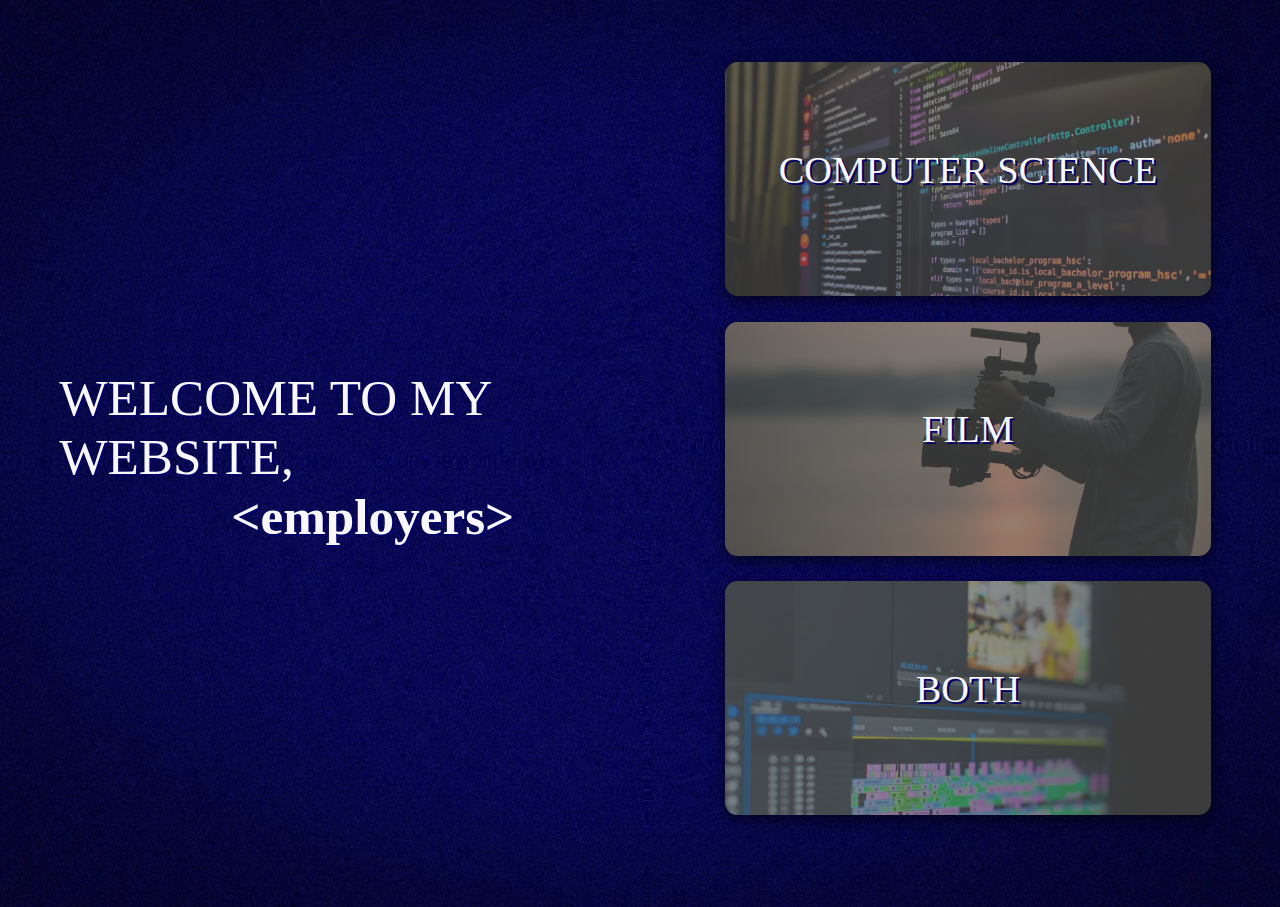
<file: index.html>
<!DOCTYPE html>
<html>
    <head>
        <title>Kyle Coon</title>
        <meta name="viewport" content="width=device-width, initial-scale=1.0">
    </head>
    <style>
      h1 {
        font-weight: normal;
        font-size:4vw;
        font-family: 'Gill Sans';
        color: rgb(247, 247, 252);
        position: relative;
        text-shadow: 2px 2px #040069;
        grid-row-start: 1;
        grid-row-end: 4;
        margin-top: 34vh
      }

      @media (max-width: 45em) {
        h1 { 
          font-size: 7vw;
          top: 0vw;
          grid-row-start: 1;
          grid-row-end: 2;
          padding-left: 1vw;
          margin-top: 2vh;
        }
      }

      html, body {
        background-image: url('/images/bg.jpg');
        background-repeat: no-repeat;
        background-size: 100% 100%;
      }

      @media (max-width: 45em) {
        html, body {
          background-image: url('/images/bg.jpg');
          background-size: cover;
        }
      }

      .scroller {
        height: 1.2em;
        line-height: 1.2em;
        position: relative;
        overflow: hidden;
        width: 27vw;
        text-align: center;
        left: 11vw
      }

      @media (max-width: 45em) {
        .scroller {
          width: 50vw;
          left: 18vw;
          text-align: center;
        }
      }

      .scroller > span {
        position: relative;
        top: 0;
        animation: slide 5s infinite;
        font-weight: bold;
        
      }
      @keyframes slide {
        0% {
          top: 0;
        }
        33.3% {
          top: -1.2em;
        }
        66.6% {
          top: -2.4em;
        }
      }

      .grid-cs {
        background-image: url('/images/cs.avif');
        background-repeat: no-repeat;
        background-size: cover;
        height: 100%;
        width: 100%;
        border-radius: 1vw;
        color: rgb(247, 247, 252);
        font-size: 1.5vw;
        display: inline-grid;
        box-shadow: rgba(0, 0, 0, 0.6) 0px 5px 15px;
      }

      .grid-film {
        background-image: url('/images/film.webp');
        background-repeat: no-repeat;
        background-size: cover;
        height: 100%;
        width: 100%;
        border-radius: 1vw;
        color: rgb(247, 247, 252);
        font-size: 1.5vw;
        display: inline-grid;
        box-shadow: rgba(0, 0, 0, 0.6) 0px 5px 15px;
      }

      .grid-both {
        background-image: url('/images/both.webp');
        background-repeat: no-repeat;
        background-size: cover;
        height: 100%;
        width: 100%;
        border-radius: 1vw;
        color: rgb(247, 247, 252);
        font-size: 1.5vw;
        display: inline-grid;
        box-shadow: rgba(0, 0, 0, 0.6) 0px 5px 15px;
      }

      .grid-cover {
        background-color: rgba(87, 87, 87, 0.6);
        text-shadow: 2px 2px #040069;
        border-radius: 1vw;
        height: 100%;
        width: inherit;
        transition: 0.3s;
      }

      @media (max-width: 45em) {
        .grid-cs {
          border-radius: 2vw;
        }

        .grid-film {
          border-radius: 2vw;
        }

        .grid-both {
          border-radius: 2vw;
        }

        .grid-cover {
          border-radius: 2vw;
        }
      }

      .grid-cover:hover{
        background-color: rgba(87, 87, 87, 0.1);
      }

      .grid-text {
        font-family: 'Gill Sans';
        font-size: 3vw;
        text-align: center;
        padding-top: 9.5vh;
        color: rgb(247, 247, 252);
        text-decoration: none;
      }

      @media (max-width: 45em) {
        .grid-text {
          font-size: 8vw;
          padding-top: 8vh;
        }
      }

      .grid {
        padding-top: 6vh;
        display: grid;
        padding-left: 4vw;
        padding-right: 4vw;
        grid-template-columns: 52vw 38vw;
        grid-template-rows: 26vh 26vh 26vh;
        row-gap: 2vw;
        height: 93vh;
      }

      @media (max-width: 45em) {
        .grid {
          grid-template-columns: 89vw;
          padding: 4vw;
          grid-template-rows: 9vh 20vh 20vh 20vh;
          row-gap: 5vh;
        }
      }
    </style>
    <body>
      <div class="grid">
        <h1> WELCOME TO MY WEBSITE,       
          <div class="scroller">
            <span>
              &lt;employers&gt;<br/>
              &lt;friends&gt;<br/>
              &lt;fans&gt;<br/>
            </span>
          </div>
        </h1>
        <div class="grid-cs" id="button1">
          <a href="/cs/" style="text-decoration:none;"><div class="grid-cover">
            <div class="grid-text">COMPUTER SCIENCE</div>
          </div></a>
        </div>
        <div class="grid-film">
          <a href="/film/" style="text-decoration:none;"><div class="grid-cover">
            <div class="grid-text">FILM</div>
          </div></a>
        </div>
        <div class="grid-both">
          <a href="/both/" style="text-decoration:none;"><div class="grid-cover">
            <div class="grid-text">BOTH</div>
          </div></a>
        </div>
      </div>
    </body>
</html>
</file>
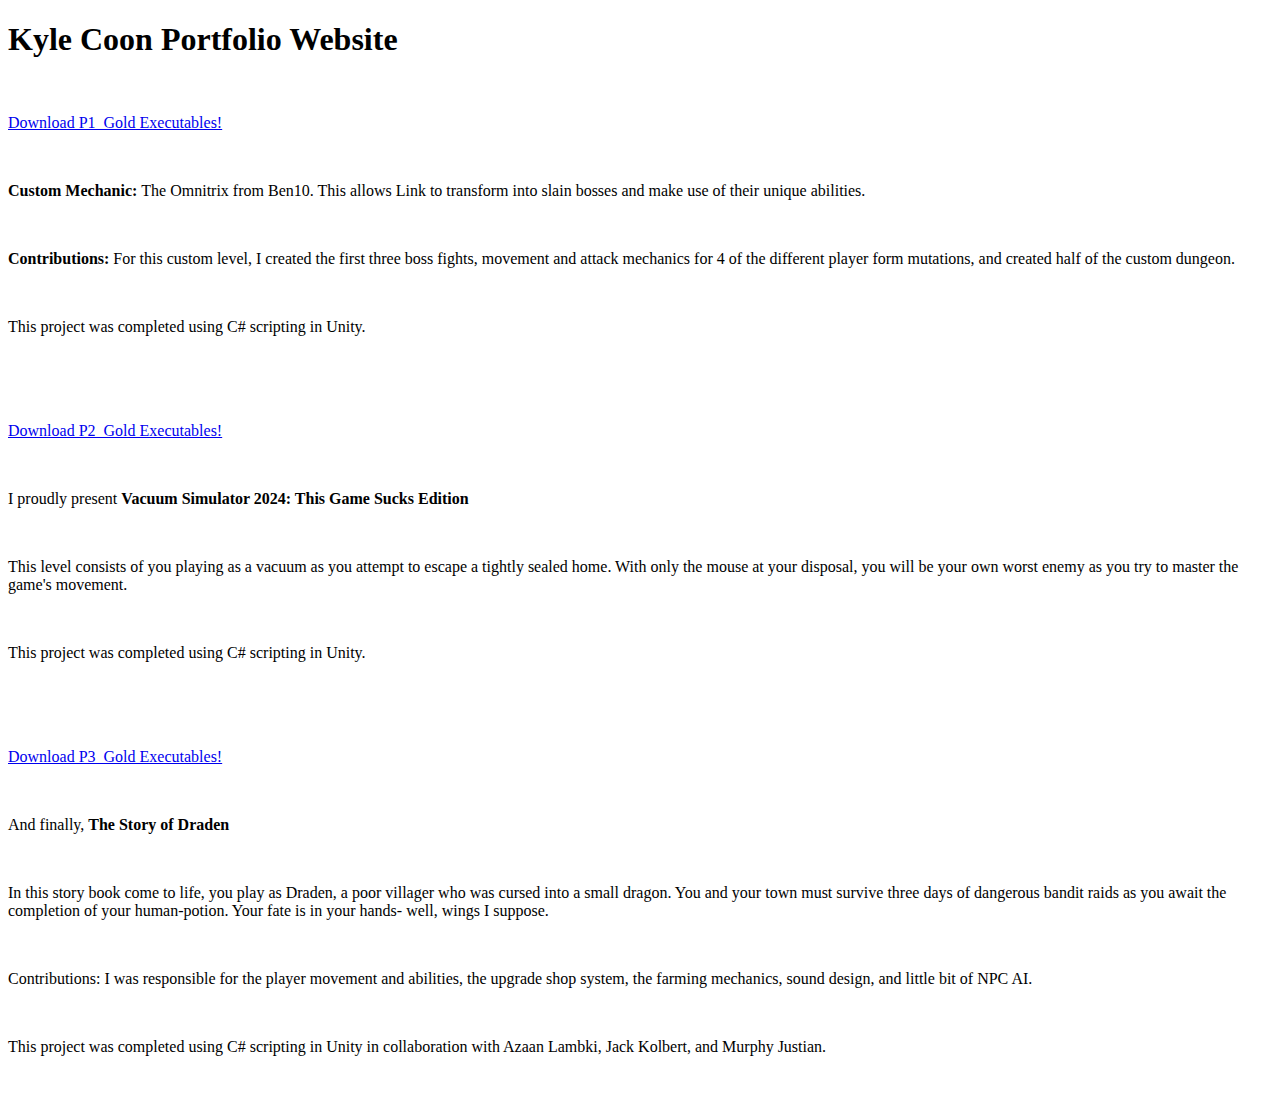
<file: 494/index.html>
<!DOCTYPE html>
<html>
    <head>
        <title>EECS 494</title>
        <meta name="viewport" content="width=device-width, initial-scale=1.0">
    </head>
    <body>
      <h1>Kyle Coon Portfolio Website</h1>
      <br>
      <p><a href="/p1_gold_executables.zip" download>Download P1_Gold Executables!</a></p>
      <br>
      <p><b>Custom Mechanic: </b>The Omnitrix from Ben10. This allows Link to transform into slain bosses and make use of their unique abilities.</p>
      <br>
      <p><b>Contributions:</b> For this custom level, I created the first three boss fights, movement and attack mechanics for 4 of the different player form mutations, and created half of the custom dungeon.</p>
      <br>
      <p>This project was completed using C# scripting in Unity.</p>
      <br>
      <br>
      <br>
      <p><a href="https://drive.google.com/file/d/1vYpRrNE3TUn2CNqthFiZ0sIOJq4l5Cwn/view?usp=sharing">Download P2_Gold Executables!</a></p>
      <br>
      <p>I proudly present <b>Vacuum Simulator 2024: This Game Sucks Edition</b></p>
      <br>
      <p>This level consists of you playing as a vacuum as you attempt to escape a tightly sealed home. With only the mouse at your disposal, you will be your own worst enemy as you try to master the game's movement.</p>
      <br>
      <p>This project was completed using C# scripting in Unity.</p>
      <br>
      <br>
      <br>
      <p><a href="https://draden494.itch.io/the-story-of-draden">Download P3_Gold Executables!</a></p>
      <br>
      <p>And finally, <b>The Story of Draden</b></p>
      <br>
      <p>In this story book come to life, you play as Draden, a poor villager who was cursed into a small dragon. You and your town must survive three days of dangerous bandit raids as you await the completion of your human-potion. Your fate is in your hands- well, wings I suppose. </p>
      <br>
      <p>Contributions: I was responsible for the player movement and abilities, the upgrade shop system, the farming mechanics, sound design, and little bit of NPC AI. </p>
      <br>
      <p>This project was completed using C# scripting in Unity in collaboration with Azaan Lambki, Jack Kolbert, and Murphy Justian.</p>
      <br>
    </body>
</html>
</file>
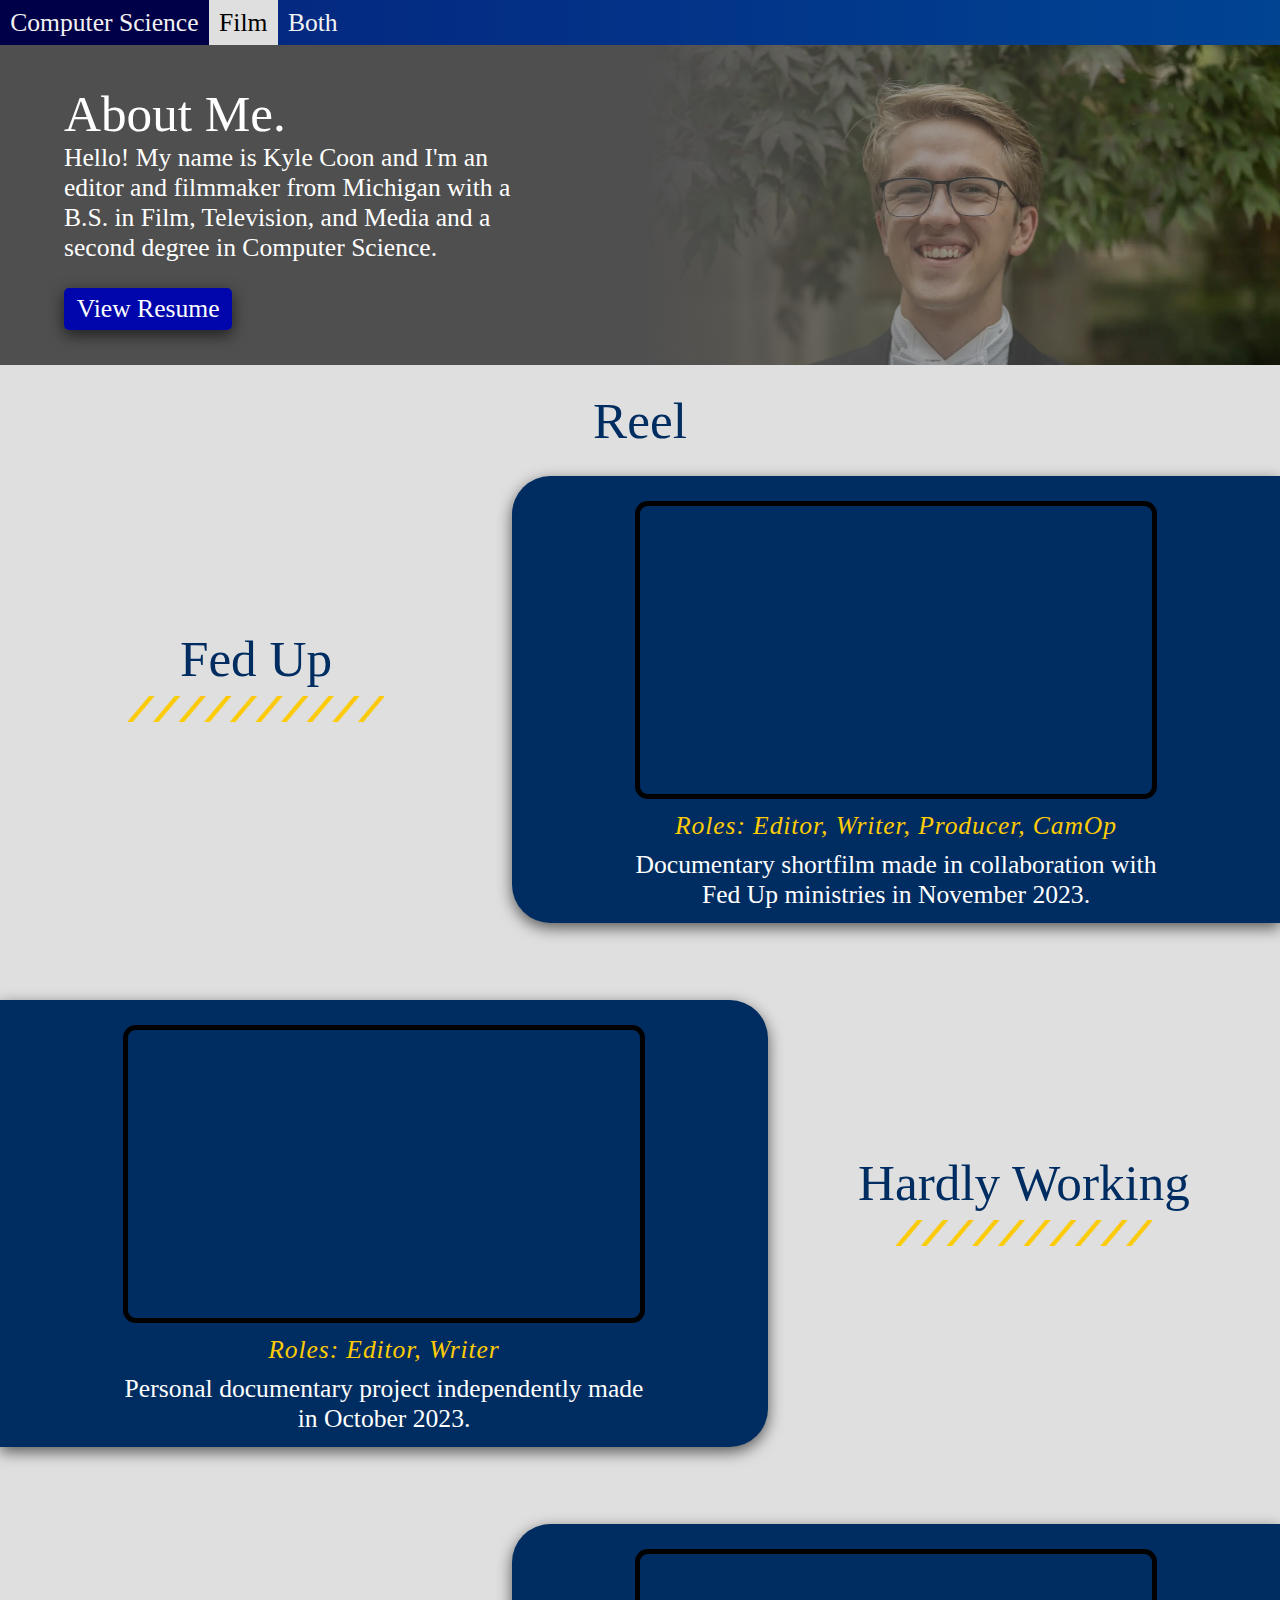
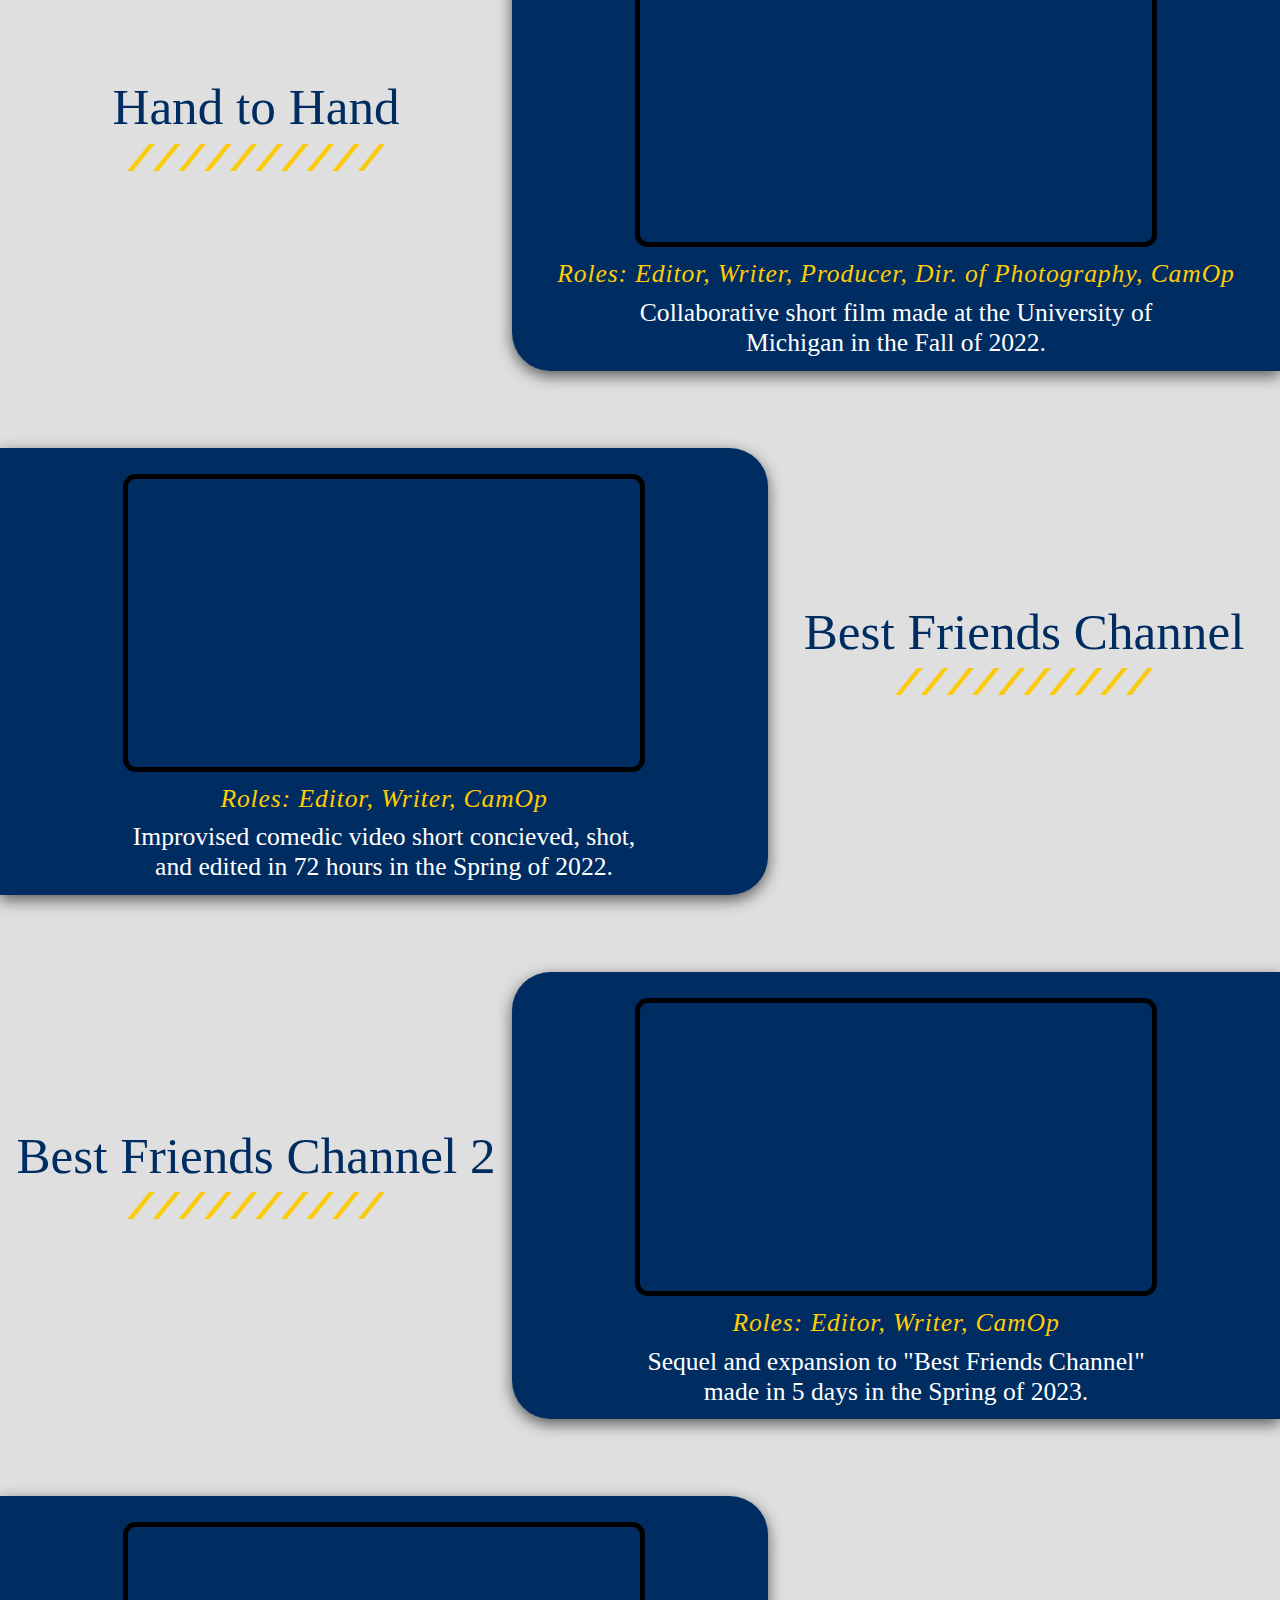
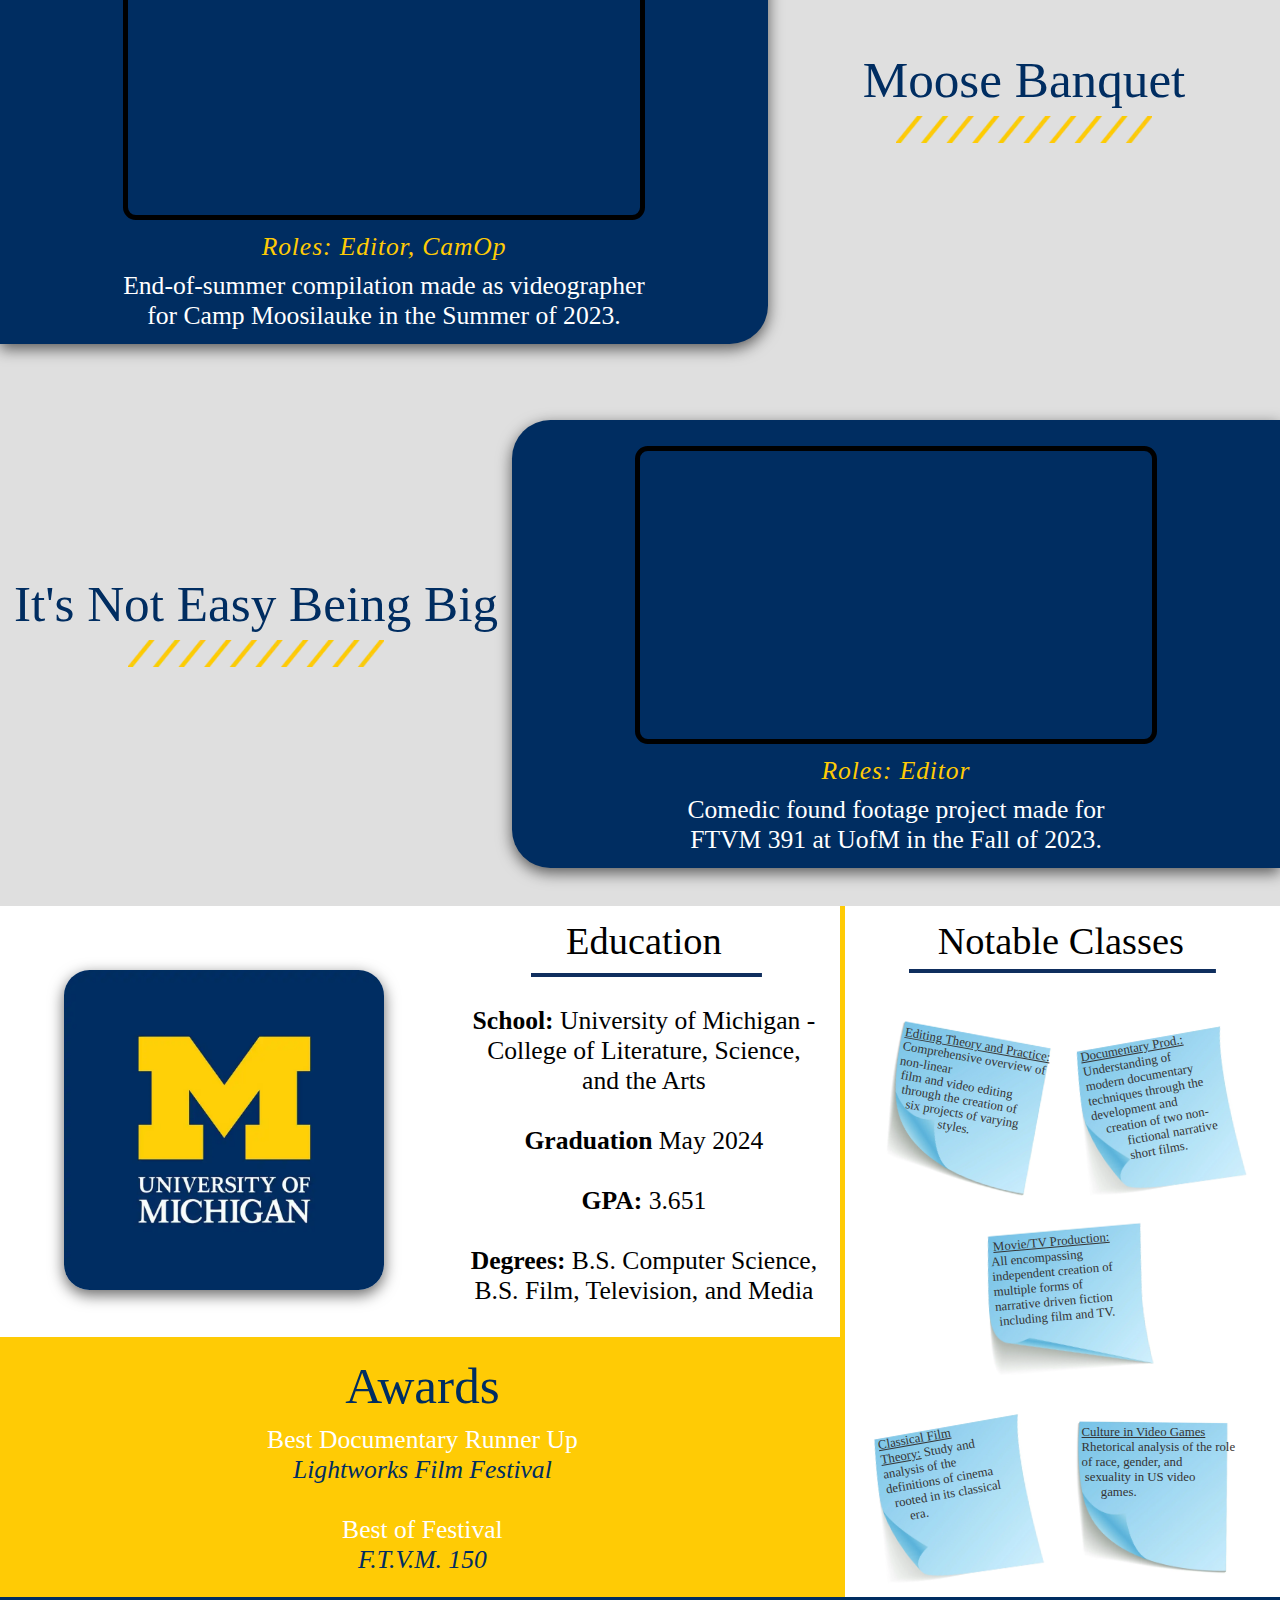
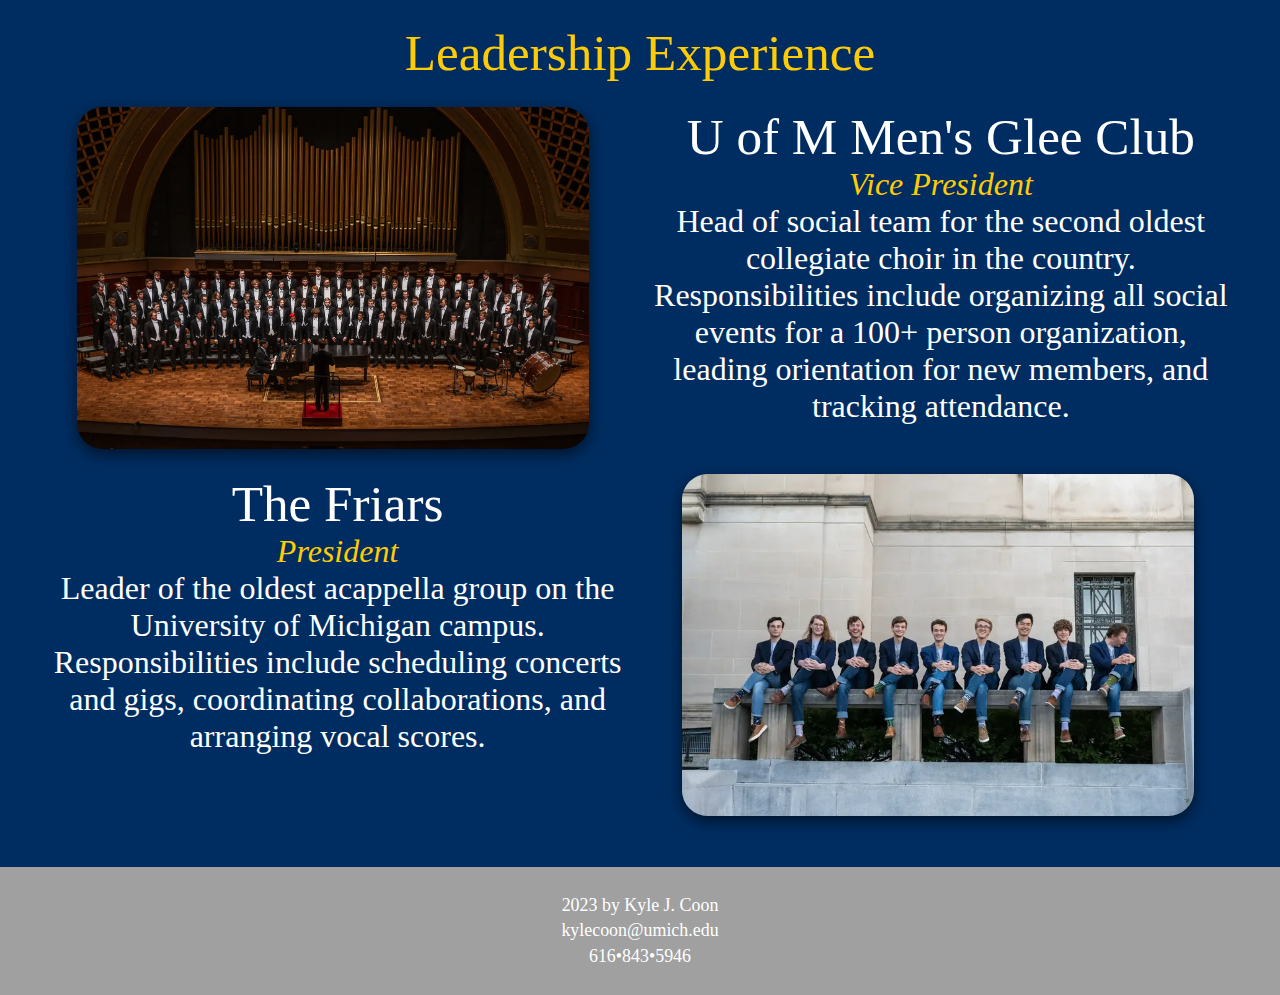
<file: film/index.html>
<!DOCTYPE html>
<html lang="en">
    <head>
      <meta name="viewport" content="width=device-width, initial-scale=1">
      <meta charset="UTF-8">
      <meta name="description" content="Portfolio website of Kyle Coon.">
      <title>Kyle Coon</title>
    </head>
    <style>
      html, body {
        margin: 0;
        padding: 0;
        max-width: 100vw;
      }
      div.div2 {
        top:100%;
      }

      .topnav {
        position: sticky;
        top: 0;
        z-index: 99;
        background: linear-gradient(90deg,#05217c, #004492);
        overflow: hidden;
        width: 100%;
        display: grid;
        grid-template-columns: max-content max-content max-content;
        text-align: center;
      }

      /* Style the links inside the navigation bar */
      .topnav a {
        color: #f2f2f2;
        text-align: center;
        padding: 0.6vw 0.8vw;
        text-decoration: none;
        font-size: 2vw;
        font-family: 'Gill Sans';
        transition: 0.2s;
      }

      .topnav a:hover {
        background-color: rgb(0, 0, 72);
      }

      .topnav a.active {
        background-color: rgb(223, 223, 223);
        color: rgb(0, 0, 0);
      }

      .aboutmegrid {
        display: grid;
        grid-template-columns: 1fr 1fr;
        grid-template-rows: 25vw;
        position: relative;
      }

      .aboutmeleft {
        background-color: rgb(79, 79, 79);
      }
      
      .aboutmecover {
        background: linear-gradient(90deg, rgba(79, 79, 79, 1), rgba(79, 79, 79, 0));
      }

      .aboutmeright {
        background-image: url('/images/me2.webp');
        background-repeat: no-repeat;
        background-size: cover;
        display: inline-grid;
      }

      .aboutmeheader {
        padding-top: 3vw;
        padding-left: 5vw;
        font-size: 4vw;
        font-family: 'Gill Sans';
        color: white;
      }

      .aboutmetext {
        font-size: 2vw;
        font-family: 'Gill Sans';
        color: white;
        width: 38vw;
        padding-left: 5vw;
      }

      .resumebutton {
        width: 15vw;
        background-color: rgb(0, 6, 171);
        color: white;
        box-shadow: rgba(0, 0, 0, 0.6) 0px 5px 15px;
        padding: 0.5vw 1vw;
        border-radius: 5px;
        font-size: 2vw;
        left: 5vw;
        top: 2.5vw;
        position: relative;
        text-decoration: none;
        text-align: center;
        font-family: 'Gill Sans';
        transition: 0.2s;
      }

      .resumebutton:hover {
        width: 15.2vw;
        font-size: 2.2vw;
      }

      .educationgrid {
        display: grid;
        grid-template-columns: 66vw 34vw;
        grid-template-rows: 54vw;
        background-color: rgb(223, 223, 223);
      }

      .educationleft {
        display: grid;
        grid-template-columns: 35vw auto;
        background-color: rgb(255, 255, 255);
        border-right: 0.4vw solid #FFCB05;
      }

      .uofm {
        width: 25vw;
        border-radius: 2vw;
        margin-left: 5vw;
        margin-top: 5vw;
        box-shadow: rgba(0, 0, 0, 0.6) 0px 5px 15px;
        justify-content: center;
        position: relative;
      }

      .educationright {
        background-color: rgb(255, 255, 255);
        display: grid;
        grid-template-columns: 10vw 10vw;
      }

      .educationheader {
        color: black;
        font-size: 3vw;
        text-align: center;
        position: relative;
        padding-top: 1.0vw;
        font-family: 'Gill Sans'
      }
      
      .educationline {
        padding-left: 6.5vw;
        position: relative;
        width: 18vw;
        height: 0.3vw;
      }

      .educationinfo {
        text-align: center;
        font-size: 2vw;
        color: black;
        font-family: 'Gill Sans';
        padding-top: 2vw;
        position: relative;
      }

      .classesheader1 {
        color: black;
        font-size: 3vw;
        text-align: center;
        position: relative;
        left: 7vw;
        padding-top: 1.0vw;
        font-family: 'Gill Sans'
      }

      .classesheader2 {
        color: black;
        font-size: 3vw;
        text-align: center;
        position: relative;
        left: 7vw;
        padding-top: 1.0vw;
        font-family: 'Gill Sans'
      }
      
      .classesline {
        position: relative;
        width: 24vw;
        height: 0.3vw;
        left: -2vw;
        top: -1.96vw;
      }

      .sticky1 {
        background-image: url('/images/sticky1.webp');
        background-repeat: no-repeat;
        background-size: 12vw;
        width: 12vw;
        color: #343434;
        font-family: 'Bradley Hand';
        padding: 0.5vw;
        font-size: 1vw;
        position: relative;
        transform: rotate(10deg);
        top: -3vw;
        left: 3vw;
        line-height: 1.1vw;
      }

      .sticky2 {
        background-image: url('/images/sticky2.webp');
        background-repeat: no-repeat;
        background-size: 13vw;
        width: 13vw;
        color: #343434;
        font-family: 'Bradley Hand';
        padding: 0.5vw;
        font-size: 1vw;
        position: relative;
        transform: rotate(-10deg);
        top: -3vw;
        left: 8vw;
      }

      .sticky3 {
        background-image: url('/images/sticky3.webp');
        background-repeat: no-repeat;
        background-size: 13vw;
        width: 13vw;
        color: #343434;
        font-family: 'Bradley Hand';
        padding: 0.5vw;
        font-size: 1vw;
        position: relative;
        transform: rotate(-5deg);
        left: 11vw;
        top: -3vw;
      }
      .sticky4 {
        background-image: url('/images/sticky2.webp');
        background-repeat: no-repeat;
        background-size: 13vw;
        width: 13vw;
        color: #343434;
        font-family: 'Bradley Hand';
        padding: 0.5vw;
        font-size: 1vw;
        position: relative;
        transform: rotate(-10deg);
        top: -1vw;
        left: 2vw;
      }

      .sticky5 {
        background-image: url('/images/sticky1.webp');
        background-repeat: no-repeat;
        background-size: 12vw;
        width: 12vw;
        color: #343434;
        font-family: 'Bradley Hand';
        padding: 0.5vw;
        font-size: 1vw;
        position: relative;
        transform: rotate(0deg);
        top: -1vw;
        left: 8vw;
      }

      .awards {
        background-color: #FFCB05;
        width: 66vw;
        text-align: center;
      }
      .awardsheader {
        color: #002d61;
        font-family: 'Gill Sans';
        font-size: 4vw;
        padding-top: 1.5vw;
      }

      .awardssection {
        color: rgb(255, 255, 255);;
        font-family: 'Gill Sans';
        font-size: 2vw;
        padding-top: 0.8vw;
        padding-bottom: 1.7vw;
        position: relative;
      }
      
      .awardee {
        color: #002d61;
        font-family: 'Gill Sans';
        font-size: 2vw;
        font-style: italic;
      }

      .projects {
        background-color: rgb(223, 223, 223);
        font-family: 'Gill Sans';
        font-size: 4vw;
        padding-top: 2vw;
        text-align: center;
        height: max-content;
        color: #002d61;
        padding-bottom: 3vw;
      }

      .filmgrid {
        display: grid;
        grid-template-rows: auto auto auto auto;
        row-gap: 4vw;
      }

      .filmrow1 {
        display: grid;
        grid-template-columns: 40vw 60vw;
        grid-template-rows: auto;
      }

      .filmrow2 {
        display: grid;
        grid-template-columns: 60vw 40vw;
        grid-template-rows: auto;
      }

      .filmright {
        border-color: black;
        width: 60vw;
        height: max-content;
        position: relative;
        border-top-left-radius: 3vw;
        border-bottom-left-radius: 3vw;
        background-color: #002d61;
        box-shadow: rgba(0, 0, 0, 0.6) 0px 5px 15px;
        margin-top: 2vw;
        text-align: center;
        color: white;
      }

      .filmleft {
        border-color: black;
        width: 60vw;
        height: max-content;
        position: relative;
        border-top-right-radius: 3vw;
        border-bottom-right-radius: 3vw;
        background-color: #002d61;
        box-shadow: rgba(0, 0, 0, 0.6) 0px 5px 15px;
        margin-top: 2vw;
        text-align: center;
        color: white;
      }

      .filmtitle {
        font-size: 4vw;
        color: #002d61;
        padding-top: 14vw;

      }

      .film {
        width: 40vw;
        height: 22.5vw;
        margin-top: 2vw;
        border-radius: 1vw;
        border: 5px solid black;
      }

      .filmroles {
        color: #FFCB05;
        font-family: 'Gill Sans';
        font-size: 2vw;
        font-style: italic;
        letter-spacing: 0.07vw;
      }

      .filmsummary {
        font-family: 'Gill Sans';
        font-size: 2vw;
        padding-left: 9vw;
        padding-right: 9vw;
        padding-top: 0.7vw;
        padding-bottom: 1vw;
      }

      .lines {
        width: 20vw;
        position: relative;
        top: -1vw;
      }

      .leadership {
        background-color: #002d61;
        font-family: 'Gill Sans';
        font-size: 4vw;
        padding: 2vw;
        text-align: center;
        color: #FFCB05;
      }

      .leadershiprows {
        display: grid;
        grid-template-rows: auto auto;
        padding: 2vw;
        row-gap: 2vw;
      }

      .leadershiprow1 {
        display: grid;
        grid-template-columns: 1fr 1fr;
        column-gap: 2vw;
      }

      .leadershiprow2 {
        display: grid;
        grid-template-columns: 1fr 1fr;
        column-gap: 2.5vw;
      }

      .leadershippic {
        width: 40vw;
        border-radius: 2vw;
        box-shadow: rgba(0, 0, 0, 0.6) 0px 5px 15px;
        margin-left: 2vw;
      }

      .leadershipheader {
        font-family: 'Gill Sans';
        font-size: 4vw;
        text-align: center;
        color: white;
      }

      .leadershiptitle {
        font-family: 'Gill Sans';
        font-size: 2.5vw;
        text-align: center;
        color: #FFCB05;
      }

      .leadershipcontent {
        font-family: 'Gill Sans';
        font-size: 2.5vw;
        text-align: center;
        color: white;
      }

      .footer {
        background-color: rgb(160, 160, 160);
        font-size: 1.4vw;
        padding: 2vw;
        color: white;
        text-align: center;
        font-family: 'Gill Sans';
        line-height: 2vw;
        text-decoration: none;
      }

      .mySwiper{
          width: 45vw;
        }
      
        @media (max-width: 45em) {
          .topnav a {
            font-size: 5vw;
            padding: 2vw;
          }
          .aboutmeheader {
            font-size: 8vw;
          }
          .aboutmetext {
            width: 60vw;
            font-size: 4vw;
          }
          .aboutmegrid {
            grid-template-columns: 1.2fr 1fr;
            grid-template-rows: 50vw;
          }
          .resumebutton {
            width: 20vw;
            font-size: 4vw;
            padding: 1vw 1.8vw;
          }

          .resumebutton:hover {
            width: 20.2vw;
            font-size: 4.2vw;
          }
          .educationgrid{
            grid-template-columns: 1fr;
            grid-template-rows: auto auto;
            grid-template-areas: 
            "educationleft",
            "educationright";
          }
          .educationleft {
            grid-template-columns: 38vw 60vw;
            border-right: 0;
          }
          .uofm {
            width: 30vw;
            margin-top: 18vw;
          }
          .educationright {
            grid-template-columns: 13vw 13vw;
            justify-content: center;
            padding-bottom: 132vw;
          }
          .educationheader {
            font-size: 8vw;
            padding-top: 2.0vw;
          }
          .educationline {
            padding-left: 10vw;
            position: relative;
            width: 40vw;
            height: 1vw;
            top: -1vw;
          }
          .educationinfo {
            font-size: 4vw;
            padding-top: 2vw;
          }
          .classesheader1 {
            font-size: 8vw;
            left: -12.5vw;
            padding-top: 3.0vw;
          }

          .classesheader2 {
            font-size: 8vw;
            left: 3vw;
            padding-top: 3.0vw;
          }
          
          .classesline {
            width: 56vw;
            height: 1vw;
            left: -2vw;
            top: -4vw;
          }
          .sticky1 {
            background-size: 54vw;
            height: 54vw;
            width: 54vw;
            padding: 2.25vw;
            font-size: 4.5vw;
            top: 5vw;
            left: -18vw;
            line-height: 4.5vw;
          }
          .sticky2 {
            background-size: 58.5vw;
            height: 58.5vw;
            width: 58.5vw;
            padding: 2.25vw;
            font-size: 4.5vw;
            top: 70vw;
            left: -28vw;
          }
          .sticky3 {
            background-size: 58.5vw;
            width: 58.5vw;
            height: 58.5vw;
            padding: 2.25vw;
            font-size: 4.5vw;
            left: -14vw;
            top: 75vw;
            transform: rotate(5deg);
          }
          .sticky4 {
            background-size: 54vw;
            height: 54vw;
            width: 54vw;
            padding: 2.25vw;
            font-size: 4.5vw;
            top: 70vw;
            left: -13vw;
          }
          .sticky5 {
            background-size: 54vw;
            height: 54vw;
            width: 54vw;
            padding: 2.25vw;
            font-size: 4.5vw;
            top: 130vw;
            left: -26vw;
            transform: rotate(5deg)
          }
          .awards {
            width: 100vw;
            padding-bottom: 6vw;
          }
          .awardsheader {
            font-size: 8vw;
            margin-top: 4vw;
          }

          .awardssection {
            padding-top: 3vw;
            font-size: 5vw;
          }
          .awardee {
            font-size: 5vw;
          }
          .projects {
            font-size: 12vw;
            padding-top: 4vw;
            text-align: center;
            height: max-content;
            color: #002d61;
            padding-bottom: 10vw;
          }

          .filmgrid {
            display: grid;
            grid-template-rows: auto auto auto auto auto auto auto;
            grid-template-columns: auto;
            row-gap: 0vw;
            margin-top: -8vw;
          }

          .filmrow1 {
            font-size: 4vw;
            display: grid;
            grid-template-columns: 1fr;
            grid-template-rows: auto;
          }

          .filmrow2 {
            font-size: 4vw;
            display: grid;
            grid-template-columns: 1fr;
            grid-template-rows: auto;
          }

          .filmright {
            width: 90vw;
            left: 10vw;
          }

          .filmleft {
            width: 90vw;
          }

          .filmtitle {
            font-size: 8vw;
            color: #002d61;
            padding-top: 10vw;
            order: -1;
          }

          .film {
            width: 70vw;
            height: 39.375vw;
            margin-top: 6vw;
          }

          .filmroles {
            color: #FFCB05;
            font-family: 'Gill Sans';
            font-size: 4vw;
            font-style: italic;
            letter-spacing: 0.07vw;
            padding-top: 1.5vw;
          }

          .filmsummary {
            font-family: 'Gill Sans';
            font-size: 4vw;
            padding-left: 9vw;
            padding-right: 9vw;
            padding-top: 1.5vw;
            padding-bottom: 3vw;
          }

          .lines {
            width: 40vw;
            position: relative;
            top: -1vw;
          }
          .leadership {
            font-size: 8vw;
          }
          .leadershiprows {
            row-gap: 8vw;
          }
          .leadershiprow1 {
            grid-template-columns: 33% 64%;
          }

          .leadershiprow2 {
            grid-template-columns: 64% 33%;
          }
          .leadershippic {
            width: 30vw;
            margin-left: 0vw;
            margin-top: 40%;
          }
          .leadershipheader {
            font-size: 4vw;
          }

          .leadershiptitle {
            font-size: 4vw;
          }

          .leadershipcontent {
            font-size: 4vw;
          }
          .footer {
            font-size: 3vw;
            padding: 2vw;
            line-height: 5vw;
          }
          .mySwiper{
            width: 95vw;
          }
        }

      @font-face{font-family:swiper-icons;src:url('data:application/font-woff;charset=utf-8;base64, [base64]//wADZ2x5ZgAAAywAAADMAAAD2MHtryVoZWFkAAABbAAAADAAAAA2E2+eoWhoZWEAAAGcAAAAHwAAACQC9gDzaG10eAAAAigAAAAZAAAArgJkABFsb2NhAAAC0AAAAFoAAABaFQAUGG1heHAAAAG8AAAAHwAAACAAcABAbmFtZQAAA/gAAAE5AAACXvFdBwlwb3N0AAAFNAAAAGIAAACE5s74hXjaY2BkYGAAYpf5Hu/j+W2+MnAzMYDAzaX6QjD6/4//Bxj5GA8AuRwMYGkAPywL13jaY2BkYGA88P8Agx4j+/8fQDYfA1AEBWgDAIB2BOoAeNpjYGRgYNBh4GdgYgABEMnIABJzYNADCQAACWgAsQB42mNgYfzCOIGBlYGB0YcxjYGBwR1Kf2WQZGhhYGBiYGVmgAFGBiQQkOaawtDAoMBQxXjg/wEGPcYDDA4wNUA2CCgwsAAAO4EL6gAAeNpj2M0gyAACqxgGNWBkZ2D4/wMA+xkDdgAAAHjaY2BgYGaAYBkGRgYQiAHyGMF8FgYHIM3DwMHABGQrMOgyWDLEM1T9/w8UBfEMgLzE////P/5//f/V/xv+r4eaAAeMbAxwIUYmIMHEgKYAYjUcsDAwsLKxc3BycfPw8jEQA/[base64]/uznmfPFBNODM2K7MTQ45YEAZqGP81AmGGcF3iPqOop0r1SPTaTbVkfUe4HXj97wYE+yNwWYxwWu4v1ugWHgo3S1XdZEVqWM7ET0cfnLGxWfkgR42o2PvWrDMBSFj/IHLaF0zKjRgdiVMwScNRAoWUoH78Y2icB/yIY09An6AH2Bdu/UB+yxopYshQiEvnvu0dURgDt8QeC8PDw7Fpji3fEA4z/PEJ6YOB5hKh4dj3EvXhxPqH/SKUY3rJ7srZ4FZnh1PMAtPhwP6fl2PMJMPDgeQ4rY8YT6Gzao0eAEA409DuggmTnFnOcSCiEiLMgxCiTI6Cq5DZUd3Qmp10vO0LaLTd2cjN4fOumlc7lUYbSQcZFkutRG7g6JKZKy0RmdLY680CDnEJ+UMkpFFe1RN7nxdVpXrC4aTtnaurOnYercZg2YVmLN/d/gczfEimrE/fs/bOuq29Zmn8tloORaXgZgGa78yO9/cnXm2BpaGvq25Dv9S4E9+5SIc9PqupJKhYFSSl47+Qcr1mYNAAAAeNptw0cKwkAAAMDZJA8Q7OUJvkLsPfZ6zFVERPy8qHh2YER+3i/BP83vIBLLySsoKimrqKqpa2hp6+jq6RsYGhmbmJqZSy0sraxtbO3sHRydnEMU4uR6yx7JJXveP7WrDycAAAAAAAH//wACeNpjYGRgYOABYhkgZgJCZgZNBkYGLQZtIJsFLMYAAAw3ALgAeNolizEKgDAQBCchRbC2sFER0YD6qVQiBCv/H9ezGI6Z5XBAw8CBK/m5iQQVauVbXLnOrMZv2oLdKFa8Pjuru2hJzGabmOSLzNMzvutpB3N42mNgZGBg4GKQYzBhYMxJLMlj4GBgAYow/P/PAJJhLM6sSoWKfWCAAwDAjgbRAAB42mNgYGBkAIIbCZo5IPrmUn0hGA0AO8EFTQAA');font-weight:400;font-style:normal}:root{--swiper-theme-color:#007aff}:host{position:relative;display:block;margin-left:auto;margin-right:auto;z-index:1}.swiper{margin-left:auto;margin-right:auto;position:relative;overflow:hidden;list-style:none;padding:0;z-index:1;display:block}.swiper-vertical>.swiper-wrapper{flex-direction:column}.swiper-wrapper{position:relative;width:100%;height:100%;z-index:1;display:flex;transition-property:transform;transition-timing-function:var(--swiper-wrapper-transition-timing-function,initial);box-sizing:content-box}.swiper-android .swiper-slide,.swiper-ios .swiper-slide,.swiper-wrapper{transform:translate3d(0px,0,0)}.swiper-horizontal{touch-action:pan-y}.swiper-vertical{touch-action:pan-x}.swiper-slide{flex-shrink:0;width:100%;height:100%;position:relative;transition-property:transform;display:block}.swiper-slide-invisible-blank{visibility:hidden}.swiper-autoheight,.swiper-autoheight .swiper-slide{height:auto}.swiper-autoheight .swiper-wrapper{align-items:flex-start;transition-property:transform,height}.swiper-backface-hidden .swiper-slide{transform:translateZ(0);-webkit-backface-visibility:hidden;backface-visibility:hidden}.swiper-3d.swiper-css-mode .swiper-wrapper{perspective:1200px}.swiper-3d .swiper-wrapper{transform-style:preserve-3d}.swiper-3d{perspective:1200px}.swiper-3d .swiper-cube-shadow,.swiper-3d .swiper-slide{transform-style:preserve-3d}.swiper-css-mode>.swiper-wrapper{overflow:auto;scrollbar-width:none;-ms-overflow-style:none}.swiper-css-mode>.swiper-wrapper::-webkit-scrollbar{display:none}.swiper-css-mode>.swiper-wrapper>.swiper-slide{scroll-snap-align:start start}.swiper-css-mode.swiper-horizontal>.swiper-wrapper{scroll-snap-type:x mandatory}.swiper-css-mode.swiper-vertical>.swiper-wrapper{scroll-snap-type:y mandatory}.swiper-css-mode.swiper-free-mode>.swiper-wrapper{scroll-snap-type:none}.swiper-css-mode.swiper-free-mode>.swiper-wrapper>.swiper-slide{scroll-snap-align:none}.swiper-css-mode.swiper-centered>.swiper-wrapper::before{content:'';flex-shrink:0;order:9999}.swiper-css-mode.swiper-centered>.swiper-wrapper>.swiper-slide{scroll-snap-align:center center;scroll-snap-stop:always}.swiper-css-mode.swiper-centered.swiper-horizontal>.swiper-wrapper>.swiper-slide:first-child{margin-inline-start:var(--swiper-centered-offset-before)}.swiper-css-mode.swiper-centered.swiper-horizontal>.swiper-wrapper::before{height:100%;min-height:1px;width:var(--swiper-centered-offset-after)}.swiper-css-mode.swiper-centered.swiper-vertical>.swiper-wrapper>.swiper-slide:first-child{margin-block-start:var(--swiper-centered-offset-before)}.swiper-css-mode.swiper-centered.swiper-vertical>.swiper-wrapper::before{width:100%;min-width:1px;height:var(--swiper-centered-offset-after)}.swiper-3d .swiper-slide-shadow,.swiper-3d .swiper-slide-shadow-bottom,.swiper-3d .swiper-slide-shadow-left,.swiper-3d .swiper-slide-shadow-right,.swiper-3d .swiper-slide-shadow-top{position:absolute;left:0;top:0;width:100%;height:100%;pointer-events:none;z-index:10}.swiper-3d .swiper-slide-shadow{background:rgba(0,0,0,.15)}.swiper-3d .swiper-slide-shadow-left{background-image:linear-gradient(to left,rgba(0,0,0,.5),rgba(0,0,0,0))}.swiper-3d .swiper-slide-shadow-right{background-image:linear-gradient(to right,rgba(0,0,0,.5),rgba(0,0,0,0))}.swiper-3d .swiper-slide-shadow-top{background-image:linear-gradient(to top,rgba(0,0,0,.5),rgba(0,0,0,0))}.swiper-3d .swiper-slide-shadow-bottom{background-image:linear-gradient(to bottom,rgba(0,0,0,.5),rgba(0,0,0,0))}.swiper-lazy-preloader{width:42px;height:42px;position:absolute;left:50%;top:50%;margin-left:-21px;margin-top:-21px;z-index:10;transform-origin:50%;box-sizing:border-box;border:4px solid var(--swiper-preloader-color,var(--swiper-theme-color));border-radius:50%;border-top-color:transparent}.swiper-watch-progress .swiper-slide-visible .swiper-lazy-preloader,.swiper:not(.swiper-watch-progress) .swiper-lazy-preloader{animation:swiper-preloader-spin 1s infinite linear}.swiper-lazy-preloader-white{--swiper-preloader-color:#fff}.swiper-lazy-preloader-black{--swiper-preloader-color:#fff}@keyframes swiper-preloader-spin{0%{transform:rotate(0deg)}100%{transform:rotate(360deg)}}.swiper-virtual .swiper-slide{-webkit-backface-visibility:hidden;transform:translateZ(0)}.swiper-virtual.swiper-css-mode .swiper-wrapper::after{content:'';position:absolute;left:0;top:0;pointer-events:none}.swiper-virtual.swiper-css-mode.swiper-horizontal .swiper-wrapper::after{height:1px;width:var(--swiper-virtual-size)}.swiper-virtual.swiper-css-mode.swiper-vertical .swiper-wrapper::after{width:1px;height:var(--swiper-virtual-size)}:root{--swiper-navigation-size:44px}.swiper-button-next,.swiper-button-prev{position:absolute;top:var(--swiper-navigation-top-offset,50%);width:calc(var(--swiper-navigation-size)/ 44 * 27);height:var(--swiper-navigation-size);margin-top:calc(0px - (var(--swiper-navigation-size)/ 2));z-index:10;cursor:pointer;display:flex;align-items:center;justify-content:center;color:var(--swiper-navigation-color,var(--swiper-theme-color))}.swiper-button-next.swiper-button-disabled,.swiper-button-prev.swiper-button-disabled{opacity:.35;cursor:auto;pointer-events:none}.swiper-button-next.swiper-button-hidden,.swiper-button-prev.swiper-button-hidden{opacity:0;cursor:auto;pointer-events:none}.swiper-navigation-disabled .swiper-button-next,.swiper-navigation-disabled .swiper-button-prev{display:none!important}.swiper-button-next svg,.swiper-button-prev svg{width:100%;height:100%;object-fit:contain;transform-origin:center}.swiper-rtl .swiper-button-next svg,.swiper-rtl .swiper-button-prev svg{transform:rotate(180deg)}.swiper-button-prev,.swiper-rtl .swiper-button-next{left:var(--swiper-navigation-sides-offset,10px);right:auto}.swiper-button-next,.swiper-rtl .swiper-button-prev{right:var(--swiper-navigation-sides-offset,10px);left:auto}.swiper-button-lock{display:none}.swiper-button-next:after,.swiper-button-prev:after{font-family:swiper-icons;font-size:var(--swiper-navigation-size);text-transform:none!important;letter-spacing:0;font-variant:initial;line-height:1}.swiper-button-prev:after,.swiper-rtl .swiper-button-next:after{content:'prev'}.swiper-button-next,.swiper-rtl .swiper-button-prev{right:var(--swiper-navigation-sides-offset,10px);left:auto}.swiper-button-next:after,.swiper-rtl .swiper-button-prev:after{content:'next'}.swiper-pagination{position:absolute;text-align:center;transition:.3s opacity;transform:translate3d(0,0,0);z-index:10}.swiper-pagination.swiper-pagination-hidden{opacity:0}.swiper-pagination-disabled>.swiper-pagination,.swiper-pagination.swiper-pagination-disabled{display:none!important}.swiper-horizontal>.swiper-pagination-bullets,.swiper-pagination-bullets.swiper-pagination-horizontal,.swiper-pagination-custom,.swiper-pagination-fraction{bottom:var(--swiper-pagination-bottom,12px);top:var(--swiper-pagination-top,auto);left:0;width:100%}.swiper-pagination-bullets-dynamic{overflow:hidden;font-size:0}.swiper-pagination-bullets-dynamic .swiper-pagination-bullet{transform:scale(.33);position:relative}.swiper-pagination-bullets-dynamic .swiper-pagination-bullet-active{transform:scale(1)}.swiper-pagination-bullets-dynamic .swiper-pagination-bullet-active-main{transform:scale(1)}.swiper-pagination-bullets-dynamic .swiper-pagination-bullet-active-prev{transform:scale(.66)}.swiper-pagination-bullets-dynamic .swiper-pagination-bullet-active-prev-prev{transform:scale(.33)}.swiper-pagination-bullets-dynamic .swiper-pagination-bullet-active-next{transform:scale(.66)}.swiper-pagination-bullets-dynamic .swiper-pagination-bullet-active-next-next{transform:scale(.33)}.swiper-pagination-bullet{width:var(--swiper-pagination-bullet-width,var(--swiper-pagination-bullet-size,12px));height:var(--swiper-pagination-bullet-height,var(--swiper-pagination-bullet-size,12px));display:inline-block;border-radius:var(--swiper-pagination-bullet-border-radius,50%);background:var(--swiper-pagination-bullet-inactive-color,rgb(255, 255, 255));opacity:var(--swiper-pagination-bullet-inactive-opacity, .2)}button.swiper-pagination-bullet{border:none;margin:0;padding:0;box-shadow:none;-webkit-appearance:none;appearance:none}.swiper-pagination-clickable .swiper-pagination-bullet{cursor:pointer}.swiper-pagination-bullet:only-child{display:none!important}.swiper-pagination-bullet-active{opacity:var(--swiper-pagination-bullet-opacity, 1);background:var(--swiper-pagination-color,var(--swiper-theme-color))}.swiper-pagination-vertical.swiper-pagination-bullets,.swiper-vertical>.swiper-pagination-bullets{right:var(--swiper-pagination-right,12px);left:var(--swiper-pagination-left,auto);top:50%;transform:translate3d(0px,-50%,0)}.swiper-pagination-vertical.swiper-pagination-bullets .swiper-pagination-bullet,.swiper-vertical>.swiper-pagination-bullets .swiper-pagination-bullet{margin:var(--swiper-pagination-bullet-vertical-gap,6px) 0;display:block}.swiper-pagination-vertical.swiper-pagination-bullets.swiper-pagination-bullets-dynamic,.swiper-vertical>.swiper-pagination-bullets.swiper-pagination-bullets-dynamic{top:50%;transform:translateY(-50%);width:12px}.swiper-pagination-vertical.swiper-pagination-bullets.swiper-pagination-bullets-dynamic .swiper-pagination-bullet,.swiper-vertical>.swiper-pagination-bullets.swiper-pagination-bullets-dynamic .swiper-pagination-bullet{display:inline-block;transition:.2s transform,.2s top}.swiper-horizontal>.swiper-pagination-bullets .swiper-pagination-bullet,.swiper-pagination-horizontal.swiper-pagination-bullets .swiper-pagination-bullet{margin:0 var(--swiper-pagination-bullet-horizontal-gap,4px)}.swiper-horizontal>.swiper-pagination-bullets.swiper-pagination-bullets-dynamic,.swiper-pagination-horizontal.swiper-pagination-bullets.swiper-pagination-bullets-dynamic{left:50%;transform:translateX(-50%);white-space:nowrap}.swiper-horizontal>.swiper-pagination-bullets.swiper-pagination-bullets-dynamic .swiper-pagination-bullet,.swiper-pagination-horizontal.swiper-pagination-bullets.swiper-pagination-bullets-dynamic .swiper-pagination-bullet{transition:.2s transform,.2s left}.swiper-horizontal.swiper-rtl>.swiper-pagination-bullets-dynamic .swiper-pagination-bullet{transition:.2s transform,.2s right}.swiper-pagination-fraction{color:var(--swiper-pagination-fraction-color,inherit)}.swiper-pagination-progressbar{background:var(--swiper-pagination-progressbar-bg-color,rgba(0,0,0,.25));position:absolute}.swiper-pagination-progressbar .swiper-pagination-progressbar-fill{background:var(--swiper-pagination-color,var(--swiper-theme-color));position:absolute;left:0;top:0;width:100%;height:100%;transform:scale(0);transform-origin:left top}.swiper-rtl .swiper-pagination-progressbar .swiper-pagination-progressbar-fill{transform-origin:right top}.swiper-horizontal>.swiper-pagination-progressbar,.swiper-pagination-progressbar.swiper-pagination-horizontal,.swiper-pagination-progressbar.swiper-pagination-vertical.swiper-pagination-progressbar-opposite,.swiper-vertical>.swiper-pagination-progressbar.swiper-pagination-progressbar-opposite{width:100%;height:var(--swiper-pagination-progressbar-size,4px);left:0;top:0}.swiper-horizontal>.swiper-pagination-progressbar.swiper-pagination-progressbar-opposite,.swiper-pagination-progressbar.swiper-pagination-horizontal.swiper-pagination-progressbar-opposite,.swiper-pagination-progressbar.swiper-pagination-vertical,.swiper-vertical>.swiper-pagination-progressbar{width:var(--swiper-pagination-progressbar-size,4px);height:100%;left:0;top:0}.swiper-pagination-lock{display:none}.swiper-scrollbar{border-radius:var(--swiper-scrollbar-border-radius,10px);position:relative;touch-action:none;background:var(--swiper-scrollbar-bg-color,rgba(0,0,0,.1))}.swiper-scrollbar-disabled>.swiper-scrollbar,.swiper-scrollbar.swiper-scrollbar-disabled{display:none!important}.swiper-horizontal>.swiper-scrollbar,.swiper-scrollbar.swiper-scrollbar-horizontal{position:absolute;left:var(--swiper-scrollbar-sides-offset,1%);bottom:var(--swiper-scrollbar-bottom,4px);top:var(--swiper-scrollbar-top,auto);z-index:50;height:var(--swiper-scrollbar-size,4px);width:calc(100% - 2 * var(--swiper-scrollbar-sides-offset,1%))}.swiper-scrollbar.swiper-scrollbar-vertical,.swiper-vertical>.swiper-scrollbar{position:absolute;left:var(--swiper-scrollbar-left,auto);right:var(--swiper-scrollbar-right,4px);top:var(--swiper-scrollbar-sides-offset,1%);z-index:50;width:var(--swiper-scrollbar-size,4px);height:calc(100% - 2 * var(--swiper-scrollbar-sides-offset,1%))}.swiper-scrollbar-drag{height:100%;width:100%;position:relative;background:var(--swiper-scrollbar-drag-bg-color,rgba(0,0,0,.5));border-radius:var(--swiper-scrollbar-border-radius,10px);left:0;top:0}.swiper-scrollbar-cursor-drag{cursor:move}.swiper-scrollbar-lock{display:none}.swiper-zoom-container{width:100%;height:100%;display:flex;justify-content:center;align-items:center;text-align:center}.swiper-zoom-container>canvas,.swiper-zoom-container>img,.swiper-zoom-container>svg{max-width:100%;max-height:100%;object-fit:contain}.swiper-slide-zoomed{cursor:move;touch-action:none}.swiper .swiper-notification{position:absolute;left:0;top:0;pointer-events:none;opacity:0;z-index:-1000}.swiper-free-mode>.swiper-wrapper{transition-timing-function:ease-out;margin:0 auto}.swiper-grid>.swiper-wrapper{flex-wrap:wrap}.swiper-grid-column>.swiper-wrapper{flex-wrap:wrap;flex-direction:column}.swiper-fade.swiper-free-mode .swiper-slide{transition-timing-function:ease-out}.swiper-fade .swiper-slide{pointer-events:none;transition-property:opacity}.swiper-fade .swiper-slide .swiper-slide{pointer-events:none}.swiper-fade .swiper-slide-active{pointer-events:auto}.swiper-fade .swiper-slide-active .swiper-slide-active{pointer-events:auto}.swiper-cube{overflow:visible}.swiper-cube .swiper-slide{pointer-events:none;-webkit-backface-visibility:hidden;backface-visibility:hidden;z-index:1;visibility:hidden;transform-origin:0 0;width:100%;height:100%}.swiper-cube .swiper-slide .swiper-slide{pointer-events:none}.swiper-cube.swiper-rtl .swiper-slide{transform-origin:100% 0}.swiper-cube .swiper-slide-active,.swiper-cube .swiper-slide-active .swiper-slide-active{pointer-events:auto}.swiper-cube .swiper-slide-active,.swiper-cube .swiper-slide-next,.swiper-cube .swiper-slide-prev{pointer-events:auto;visibility:visible}.swiper-cube .swiper-cube-shadow{position:absolute;left:0;bottom:0px;width:100%;height:100%;opacity:.6;z-index:0}.swiper-cube .swiper-cube-shadow:before{content:'';background:rgb(255, 255, 255);position:absolute;left:0;top:0;bottom:0;right:0;filter:blur(50px)}.swiper-cube .swiper-slide-next+.swiper-slide{pointer-events:auto;visibility:visible}.swiper-cube .swiper-slide-shadow-cube.swiper-slide-shadow-bottom,.swiper-cube .swiper-slide-shadow-cube.swiper-slide-shadow-left,.swiper-cube .swiper-slide-shadow-cube.swiper-slide-shadow-right,.swiper-cube .swiper-slide-shadow-cube.swiper-slide-shadow-top{z-index:0;-webkit-backface-visibility:hidden;backface-visibility:hidden}.swiper-flip{overflow:visible}.swiper-flip .swiper-slide{pointer-events:none;-webkit-backface-visibility:hidden;backface-visibility:hidden;z-index:1}.swiper-flip .swiper-slide .swiper-slide{pointer-events:none}.swiper-flip .swiper-slide-active,.swiper-flip .swiper-slide-active .swiper-slide-active{pointer-events:auto}.swiper-flip .swiper-slide-shadow-flip.swiper-slide-shadow-bottom,.swiper-flip .swiper-slide-shadow-flip.swiper-slide-shadow-left,.swiper-flip .swiper-slide-shadow-flip.swiper-slide-shadow-right,.swiper-flip .swiper-slide-shadow-flip.swiper-slide-shadow-top{z-index:0;-webkit-backface-visibility:hidden;backface-visibility:hidden}.swiper-creative .swiper-slide{-webkit-backface-visibility:hidden;backface-visibility:hidden;overflow:hidden;transition-property:transform,opacity,height}.swiper-cards{overflow:visible}.swiper-cards .swiper-slide{transform-origin:center bottom;-webkit-backface-visibility:hidden;backface-visibility:hidden;overflow:hidden}

    </style>
    <body>
      <div class="container">
        <div class="topnav">
          <a href="/cs/">Computer Science</a>
          <a class="active" href="/film/">Film</a>
          <a href="/both/">Both</a>
        </div>
        <div class="aboutmegrid">
          <div class="aboutmeleft"> 
            <div class="aboutmeheader">
              About Me.
            </div>
            <div class="aboutmetext">
              Hello! My name is Kyle Coon and I'm an editor and filmmaker from Michigan with a B.S. in Film, Television, and Media and a second degree in Computer Science. 
            </div>
            <a href="/images/Kyle Coon Resume - Film.pdf" class="resumebutton" target="_blank">View Resume</a>
          </div>
          <div class="aboutmeright">
            <div class="aboutmecover"></div>
          </div>
        </div>
        <div class="projects">
          Reel
          <div class="filmgrid">
            <!--FED UP-->
            <div class="filmrow1">
              <div class="filmtitle">
                Fed Up<br>
                <img src="/images/lines.webp" class="lines">
              </div>
              <div class="filmright">
                <iframe src="https://www.youtube.com/embed/AAfVXC3M2RQ?controls=1" class="film" allowfullscreen></iframe>
                <div class="filmroles">Roles: Editor, Writer, Producer, CamOp</div>
                <div class="filmsummary">Documentary shortfilm made in collaboration with Fed Up ministries in November 2023.</div>
              </div>
            </div>
            <!--HARDLY WORKING-->
            <div class="filmrow2">
              <div class="filmleft">
                <iframe src="https://www.youtube.com/embed/Zocfea8HJhI?controls=1" class="film" allowfullscreen></iframe>
                <div class="filmroles">Roles: Editor, Writer</div>
                <div class="filmsummary">Personal documentary project independently made in October 2023.</div>
              </div>
              <div class="filmtitle">
                Hardly Working<br>
                <img src="/images/lines.webp" class="lines">
              </div>
            </div>
            <!--HAND TO HAND-->
            <div class="filmrow1">
              <div class="filmtitle">
                Hand to Hand<br>
                <img src="/images/lines.webp" class="lines">
              </div>
              <div class="filmright">
                <iframe src="https://www.youtube.com/embed/vGSmTbyb9JI?controls=1" class="film" allowfullscreen></iframe>
                <div class="filmroles">Roles: Editor, Writer, Producer, Dir. of Photography, CamOp</div>
                <div class="filmsummary">Collaborative short film made at the University of Michigan in the Fall of 2022.</div>
              </div>
            </div>
            <!--BFC-->
            <div class="filmrow2">
              <div class="filmleft">
                <iframe src="https://www.youtube.com/embed/AjlQ9q5R9V4?controls=1" class="film" allowfullscreen></iframe>
                <div class="filmroles">Roles: Editor, Writer, CamOp</div>
                <div class="filmsummary">Improvised comedic video short concieved, shot, and edited in 72 hours in the Spring of 2022.</div>
              </div>
              <div class="filmtitle">
                Best Friends Channel<br>
                <img src="/images/lines.webp" class="lines">
              </div>
            </div>
            <!--BFC2-->
            <div class="filmrow1">
              <div class="filmtitle">
                Best Friends Channel 2
                <img src="/images/lines.webp" class="lines">
              </div>
              <div class="filmright">
                <iframe src="https://www.youtube.com/embed/Z8JW7stAa78?controls=1" class="film" allowfullscreen></iframe>
                <div class="filmroles">Roles: Editor, Writer, CamOp</div>
                <div class="filmsummary">Sequel and expansion to "Best Friends Channel" made in 5 days in the Spring of 2023.</div>
              </div>
            </div>
            <!--MOOSE BANQUET-->
            <div class="filmrow2">
              <div class="filmleft">
                <iframe src="https://www.youtube.com/embed/zJdjU5QZed4?controls=1" class="film" allowfullscreen></iframe>
                <div class="filmroles">Roles: Editor, CamOp</div>
                <div class="filmsummary">End-of-summer compilation made as videographer for Camp Moosilauke in the Summer of 2023.</div>
              </div>
              <div class="filmtitle">
                Moose Banquet<br>
                <img src="/images/lines.webp" class="lines">
              </div>
            </div>
            <!--IT'S NOT EASY BEING BIG-->
            <div class="filmrow1">
              <div class="filmtitle">
                It's Not Easy Being Big
                <img src="/images/lines.webp" class="lines">
              </div>
              <div class="filmright">
                <iframe src="https://www.youtube.com/embed/_kM0ZpLg1w8?controls=1" class="film" allowfullscreen></iframe>
                <div class="filmroles">Roles: Editor</div>
                <div class="filmsummary">Comedic found footage project made for<br>FTVM 391 at UofM in the Fall of 2023.</div>
              </div>
            </div>
          </div>
        </div>
        <div class="educationgrid">
          <div class="educationleft" id="educationleft">
            <img class="uofm" src="/images/uofm.webp" alt="michigan">
            <div>
              <div class="educationheader">Education</div>
              <div><img class="educationline" src="/images/line.webp" alt="line"></div>
              <div class="educationinfo">
                <b>School:</b> University of Michigan -<br> 
                College of Literature, Science,<br>
                and the Arts<br><br>

                <b>Graduation</b> May 2024<br><br>

                <b>GPA:</b> 3.651<br><br>

                <b>Degrees:</b> B.S. Computer Science, B.S. Film, Television, and Media<br><br>
              </div>
            </div>
            <div class="awards">
              <div class="awardsheader">Awards</div>
              <div class="awardssection">
                Best Documentary Runner Up<br>
                <div class="awardee">Lightworks Film Festival</div>
                <br>
                Best of Festival<br>
                <div class="awardee">F.T.V.M. 150</div>
              </div>
            </div>
          </div>
          <div class="educationright" id="educationright">
            <div class="classesheader1"> Notable <img class="classesline" src="/images/line.webp" alt="line"></div>
            <div class="classesheader2"> Classes </div>
            <div class="sticky1"><u>Editing Theory and Practice:</u> Comprehensive overview of non-linear<br>&nbsp;film and video editing &nbsp;&nbsp;through the creation of<br>&nbsp;&nbsp;&nbsp;&nbsp;six projects of varying<br>&nbsp;&nbsp;&nbsp;&nbsp;&nbsp;&nbsp;&nbsp;&nbsp;&nbsp;&nbsp;&nbsp;&nbsp;&nbsp;&nbsp;&nbsp;styles.</div>
            <div class="sticky2">&nbsp;&nbsp;&nbsp;&nbsp;<u>Documentary Prod.:</u><br>&nbsp;&nbsp;&nbsp;&nbsp;Understanding of<br>&nbsp;&nbsp;&nbsp;&nbsp;modern documentary &nbsp;&nbsp;&nbsp;&nbsp;techniques through the &nbsp;&nbsp;&nbsp;&nbsp;development and<br>&nbsp;&nbsp;&nbsp;&nbsp;&nbsp;&nbsp;&nbsp;&nbsp;creation of two non-<br>&nbsp;&nbsp;&nbsp;&nbsp;&nbsp;&nbsp;&nbsp;&nbsp;&nbsp;&nbsp;&nbsp;&nbsp;&nbsp;&nbsp;fictional narrative<br>&nbsp;&nbsp;&nbsp;&nbsp;&nbsp;&nbsp;&nbsp;&nbsp;&nbsp;&nbsp;&nbsp;&nbsp;&nbsp;&nbsp;short films.</div>
            <div class="sticky3">&nbsp;&nbsp;<u>Movie/TV Production:</u> &nbsp;&nbsp;<br>&nbsp;All encompassing<br>&nbsp;independent creation of<br>&nbsp;multiple forms of<br>&nbsp;narrative driven fiction<br>&nbsp;&nbsp;including film and TV. </div>
            <div></div>
            <div class="sticky4">&nbsp;&nbsp;&nbsp;&nbsp;<u>Classical Film<br></u>&nbsp;&nbsp;&nbsp;&nbsp;<u>Theory:</u> Study and<br>&nbsp;&nbsp;&nbsp;&nbsp;analysis of the<br>&nbsp;&nbsp;&nbsp;&nbsp;definitions of cinema<br>&nbsp;&nbsp;&nbsp;&nbsp;&nbsp;&nbsp;rooted in its classical<br>&nbsp;&nbsp;&nbsp;&nbsp;&nbsp;&nbsp;&nbsp;&nbsp;&nbsp;&nbsp;era.</div>
            <div class="sticky5"><u>Culture in Video Games</u> Rhetorical analysis of the role of race, gender, and<br>&nbsp;sexuality in US video<br>&nbsp;&nbsp;&nbsp;&nbsp;&nbsp;&nbsp;games.</div>
          </div>
        </div>
        <div class="leadership">
          Leadership Experience
          <div class="leadershiprows">
            <div class="leadershiprow1">
              <img src="/images/glee.webp" class="leadershippic" alt="glee">
              <div>
                <div class="leadershipheader">U of M Men's Glee Club</div>
                <div class="leadershiptitle"><i>Vice President</i></div>
                <div class="leadershipcontent">Head of social team for the second oldest collegiate choir in the country. Responsibilities include organizing all social events for a 100+ person organization, leading orientation for new members, and tracking attendance.</div>
              </div>
            </div>
            <div class="leadershiprow2">
              <div>
                <div class="leadershipheader">The Friars</div>
                <div class="leadershiptitle"><i>President</i></div>
                <div class="leadershipcontent">Leader of the oldest acappella group on the University of Michigan campus. Responsibilities include scheduling concerts and gigs, coordinating collaborations, and arranging vocal scores.  </div>
              </div>
              <img src="/images/friar.webp" class="leadershippic" alt="friars">
            </div>
          </div>
        </div>
        <div class="footer">
          2023 by Kyle J. Coon<br>
          kylecoon@umich.edu<br>
          616&#x2022;843&#x2022;5946
        </div>
      </div>
    </body>
</html>
</file>
